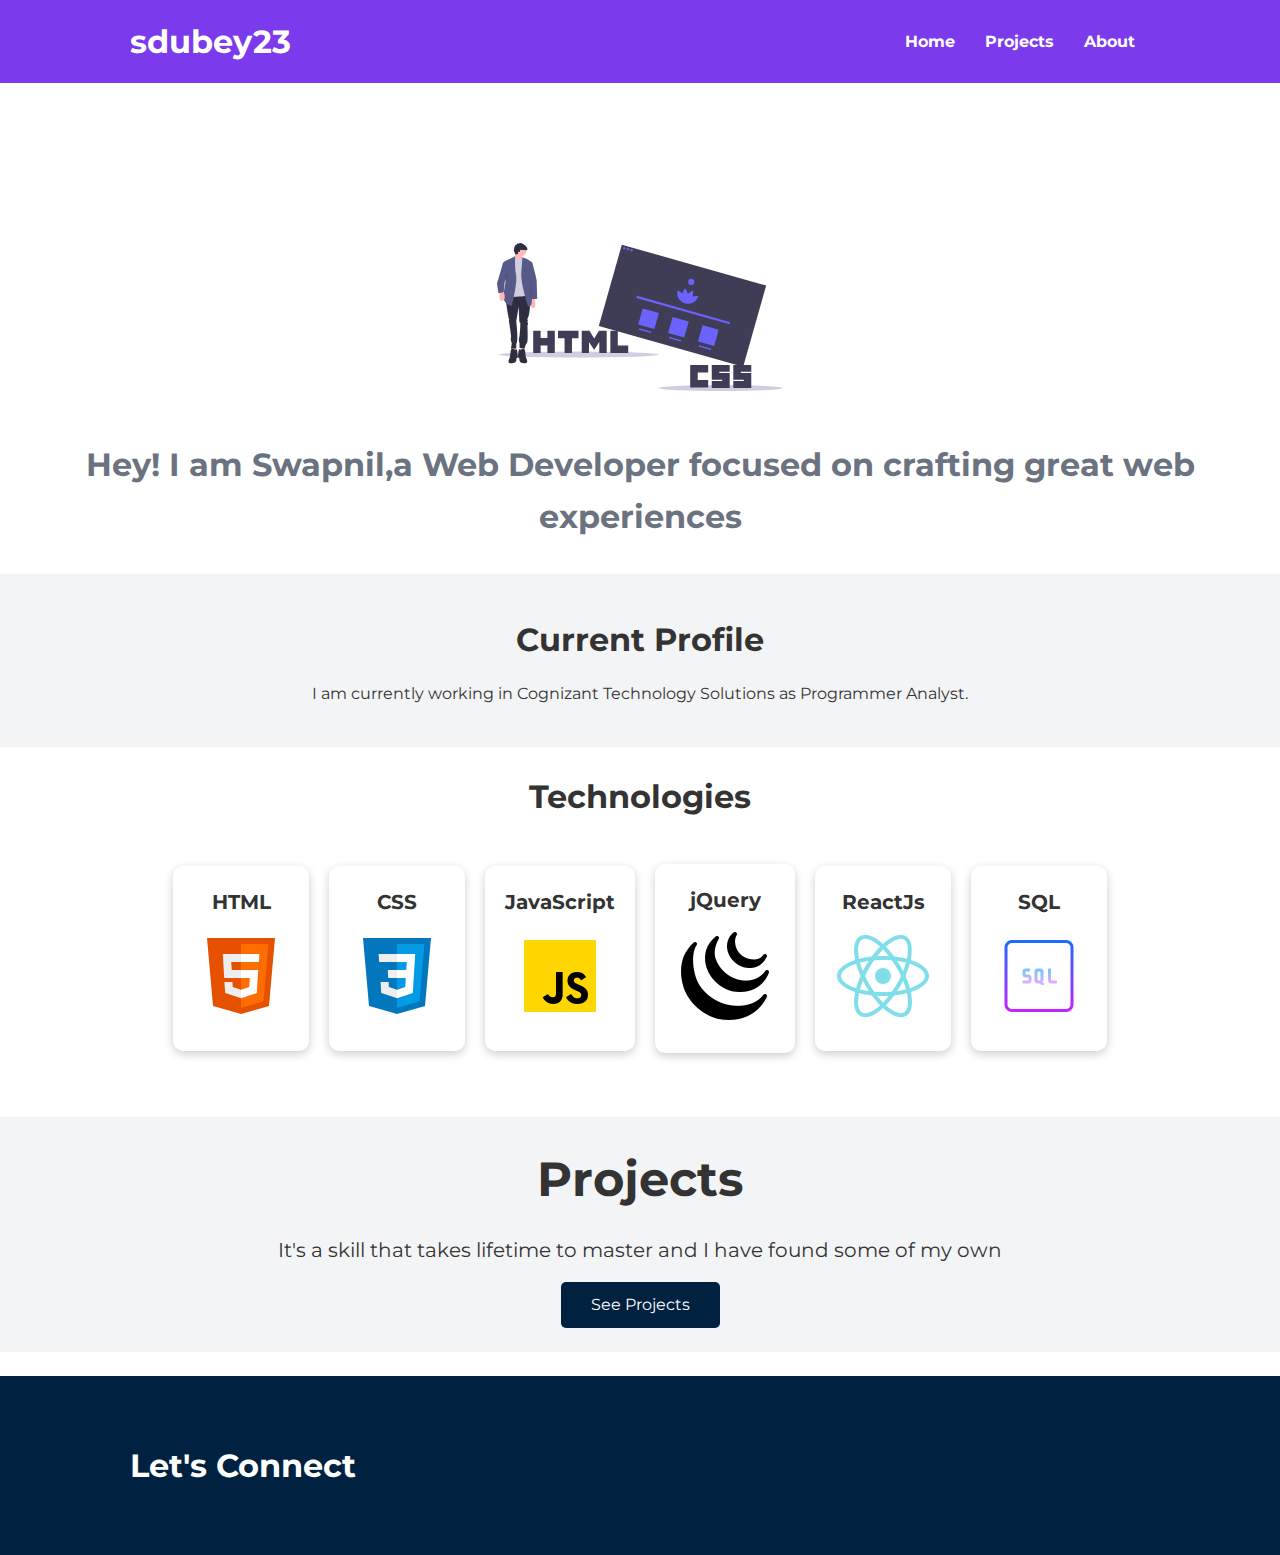
<file: index.html>
<!DOCTYPE html>
<html lang="en">

<head>
    <meta charset="UTF-8">
    <meta name="viewport" content="width=device-width, initial-scale=1.0">
    <title>Swapnil's Profile</title>
    <!-- Font-Awesome CDN -->
    <link rel="stylesheet" href="https://cdnjs.cloudflare.com/ajax/libs/font-awesome/5.15.2/css/all.min.css"
        integrity="sha512-HK5fgLBL+xu6dm/Ii3z4xhlSUyZgTT9tuc/hSrtw6uzJOvgRr2a9jyxxT1ely+B+xFAmJKVSTbpM/CuL7qxO8w=="
        crossorigin="anonymous" />
    <!-- Stylesheets -->
    <link rel="stylesheet" href="css/utilities.css" />
    <link rel="stylesheet" href="css/style.css" />
</head>

<body>
    <div class="navbar">
        <div class="container flex">
            <h1 class="logo">sdubey23</h1>
            <nav>
                <ul>
                    <li><a href="#">Home</a></li>
                    <li><a href="projects.html">Projects</a></li>
                    <li><a href="about.html">About</a></li>
                </ul>
            </nav>
        </div>
    </div>

    <header class="image">
        <img class="image-img" src='/images/hero.svg' />
        <h1 class="image-heading">Hey! I am Swapnil,a Web Developer focused on crafting great
            web experiences</h1>
    </header>

    <section class="section ow">
        <div class="container container-center">
            <h1>Current Profile</h1>
            <p>I am currently working in Cognizant Technology Solutions as Programmer Analyst.</p>
        </div>
    </section>

    <section class="languages">
        <h2 class="md text-center my-2">
            Technologies
        </h2>
        <div class="container flex">
            <div class="card">
                <h4>HTML</h4>
                <img src="images/logos/html5.png" />
            </div>
            <div class="card">
                <h4>CSS</h4>
                <img src="images/logos/css.png" />
            </div>
            <div class="card">
                <h4>JavaScript</h4>
                <img src="images/logos/js.png" />
            </div>
            <div class="card">
                <h4>jQuery</h4>
                <img src="images/logos/jquery.png" />
            </div>
            <div class="card">
                <h4>ReactJs</h4>
                <img src="images/logos/react.png" />
            </div>
            <div class="card">
                <h4>SQL</h4>
                <img src="images/logos/sql.png" />
            </div>
        </div>
    </section>

    <section class="project-section bg-primary my-2 py-2">
        <div class="container">
            <div class="text-center">
                <h2 class="lg">Projects</h2>
                <p class="lead my-1">It's a skill that takes lifetime to master and I have found some
                    of my own
                </p>
                <a href="projects.html" class="btn btn-dark">See Projects</a>
            </div>

        </div>
    </section>

    <!-- Footer -->
    <footer class="footer bg-dark py-5">
        <div class="container grid grid-2">
            <div>
                <h1>Let's Connect</h1>
            </div>
            <div class="social">
                <a href="https://github.com/SDUBEY23">
                    <i class="fab fa-github fa-2x"></i>
                </a>
                <a href="https://www.linkedin.com/in/sdubey23/">
                    <i class="fab fa-linkedin fa-2x"></i>
                </a>
                <a href="https://twitter.com/Swapnil46951833">
                    <i class="fab fa-twitter fa-2x"></i>
                </a>
            </div>
        </div>

    </footer>
</body>

</html>
</file>
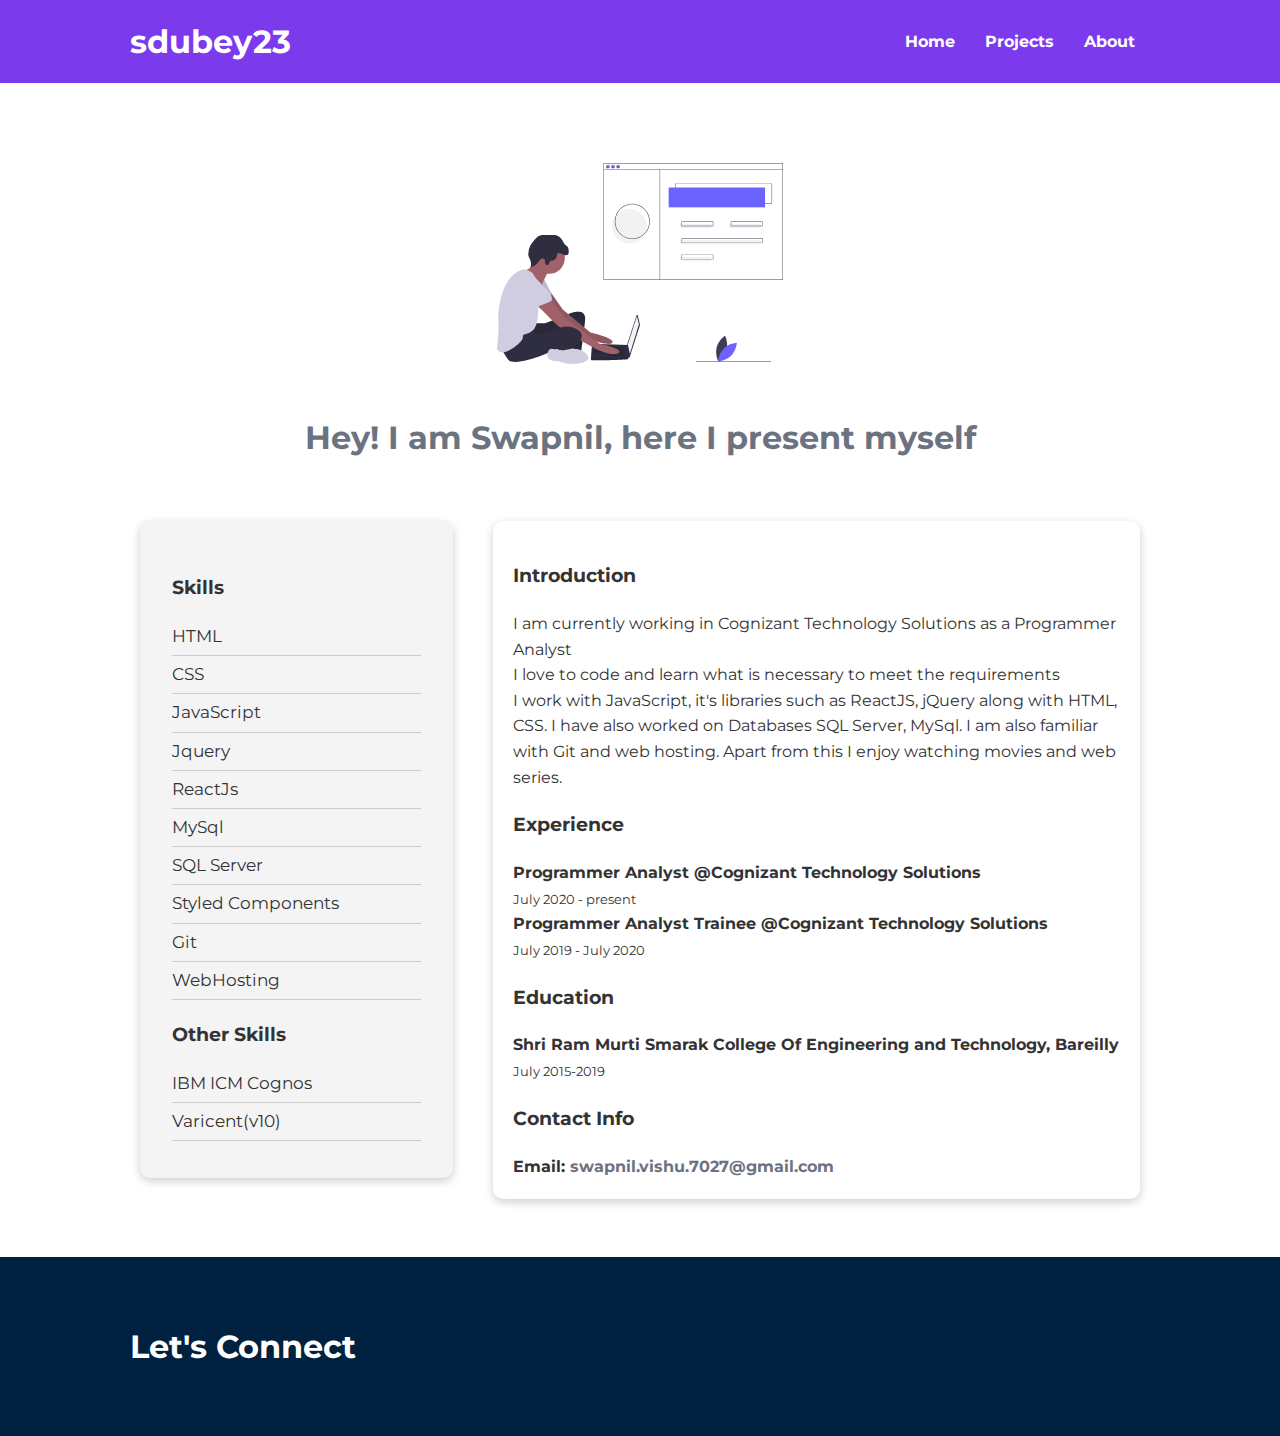
<file: about.html>
<!DOCTYPE html>
<html lang="en">

<head>
    <meta charset="UTF-8">
    <meta name="viewport" content="width=device-width, initial-scale=1.0">
    <title>Swapnil's Profile</title>
    <!-- Font-Awesome CDN -->
    <link rel="stylesheet" href="https://cdnjs.cloudflare.com/ajax/libs/font-awesome/5.15.2/css/all.min.css"
        integrity="sha512-HK5fgLBL+xu6dm/Ii3z4xhlSUyZgTT9tuc/hSrtw6uzJOvgRr2a9jyxxT1ely+B+xFAmJKVSTbpM/CuL7qxO8w=="
        crossorigin="anonymous" />
    <!-- Stylesheets -->
    <link rel="stylesheet" href="css/utilities.css" />
    <link rel="stylesheet" href="css/style.css" />
</head>

<body>
    <div class="navbar">
        <div class="container flex">
            <h1 class="logo">sdubey23</h1>
            <nav>
                <ul>
                    <li><a href="index.html">Home</a></li>
                    <li><a href="projects.html">Projects</a></li>
                    <li><a href="#">About</a></li>
                </ul>
            </nav>
        </div>
    </div>

    <div>
        <img class="image-img" src='/images/webdev.svg' />
    </div>
    <header class="about-image">
        <h1 class="image-heading">Hey! I am Swapnil, here I present myself</h1>
    </header>

    <section class="info-main my-4">
        <div class="container grid">
            <div class="card bg-light p-3">
                <h3 class="my-2">Skills</h3>
                <nav>
                    <ul>
                        <li>HTML</li>
                        <li>CSS</li>
                        <li>JavaScript</li>
                        <li>Jquery</li>
                        <li>ReactJs</li>
                        <li>MySql</li>
                        <li>SQL Server</li>
                        <li>Styled Components</li>
                        <li>Git</li>
                        <li>WebHosting</li>
                    </ul>
                </nav>
                <h3 class="my-2">Other Skills</h3>
                <nav>
                    <ul>
                        <li>IBM ICM Cognos</li>
                        <li>Varicent(v10)</li>
                    </ul>
                </nav>
            </div>
            <div class="card">
                <h3>Introduction</h3>
                <p>I am currently working in Cognizant Technology Solutions as a Programmer Analyst</p>
                <div class="alert alert-success">
                    I love to code and learn what is necessary to meet the requirements
                    <p>I work with JavaScript, it's libraries such as ReactJS, jQuery along with HTML, CSS. I have also
                        worked on Databases SQL Server, MySql. I am also familiar with Git and web hosting.
                        Apart from this I enjoy watching movies and web series.
                    </p>
                </div>

                <h3>Experience</h3>
                <div>
                    <h4>Programmer Analyst @Cognizant Technology Solutions</h4>
                    <small>July 2020 - present</small>
                    <h4>Programmer Analyst Trainee @Cognizant Technology Solutions</h4>
                    <small>July 2019 - July 2020</small>
                </div>
                <div>
                    <h3>Education</h3>
                    <h4>Shri Ram Murti Smarak College Of Engineering and Technology, Bareilly</h4>
                    <small>July 2015-2019</small>
                </div>
                <div>
                    <h3>Contact Info</h3>
                    <h4>Email: <span class="heading-inverted">swapnil.vishu.7027@gmail.com</span></h4>
                </div>
            </div>

        </div>
    </section>

    <!-- Footer  -->
    <footer class="footer bg-dark py-5">
        <div class="container grid grid-2">
            <div>
                <h1>Let's Connect</h1>
            </div>
            </nav>
            <div class="social">
                <a href="https://github.com/SDUBEY23">
                    <i class="fab fa-github fa-2x"></i>
                </a>
                <a href="https://www.linkedin.com/in/sdubey23/">
                    <i class="fab fa-linkedin fa-2x"></i>
                </a>
                <a href="https://twitter.com/Swapnil46951833">
                    <i class="fab fa-twitter fa-2x"></i>
                </a>
            </div>
        </div>
    </footer>
</body>

</html>
</file>
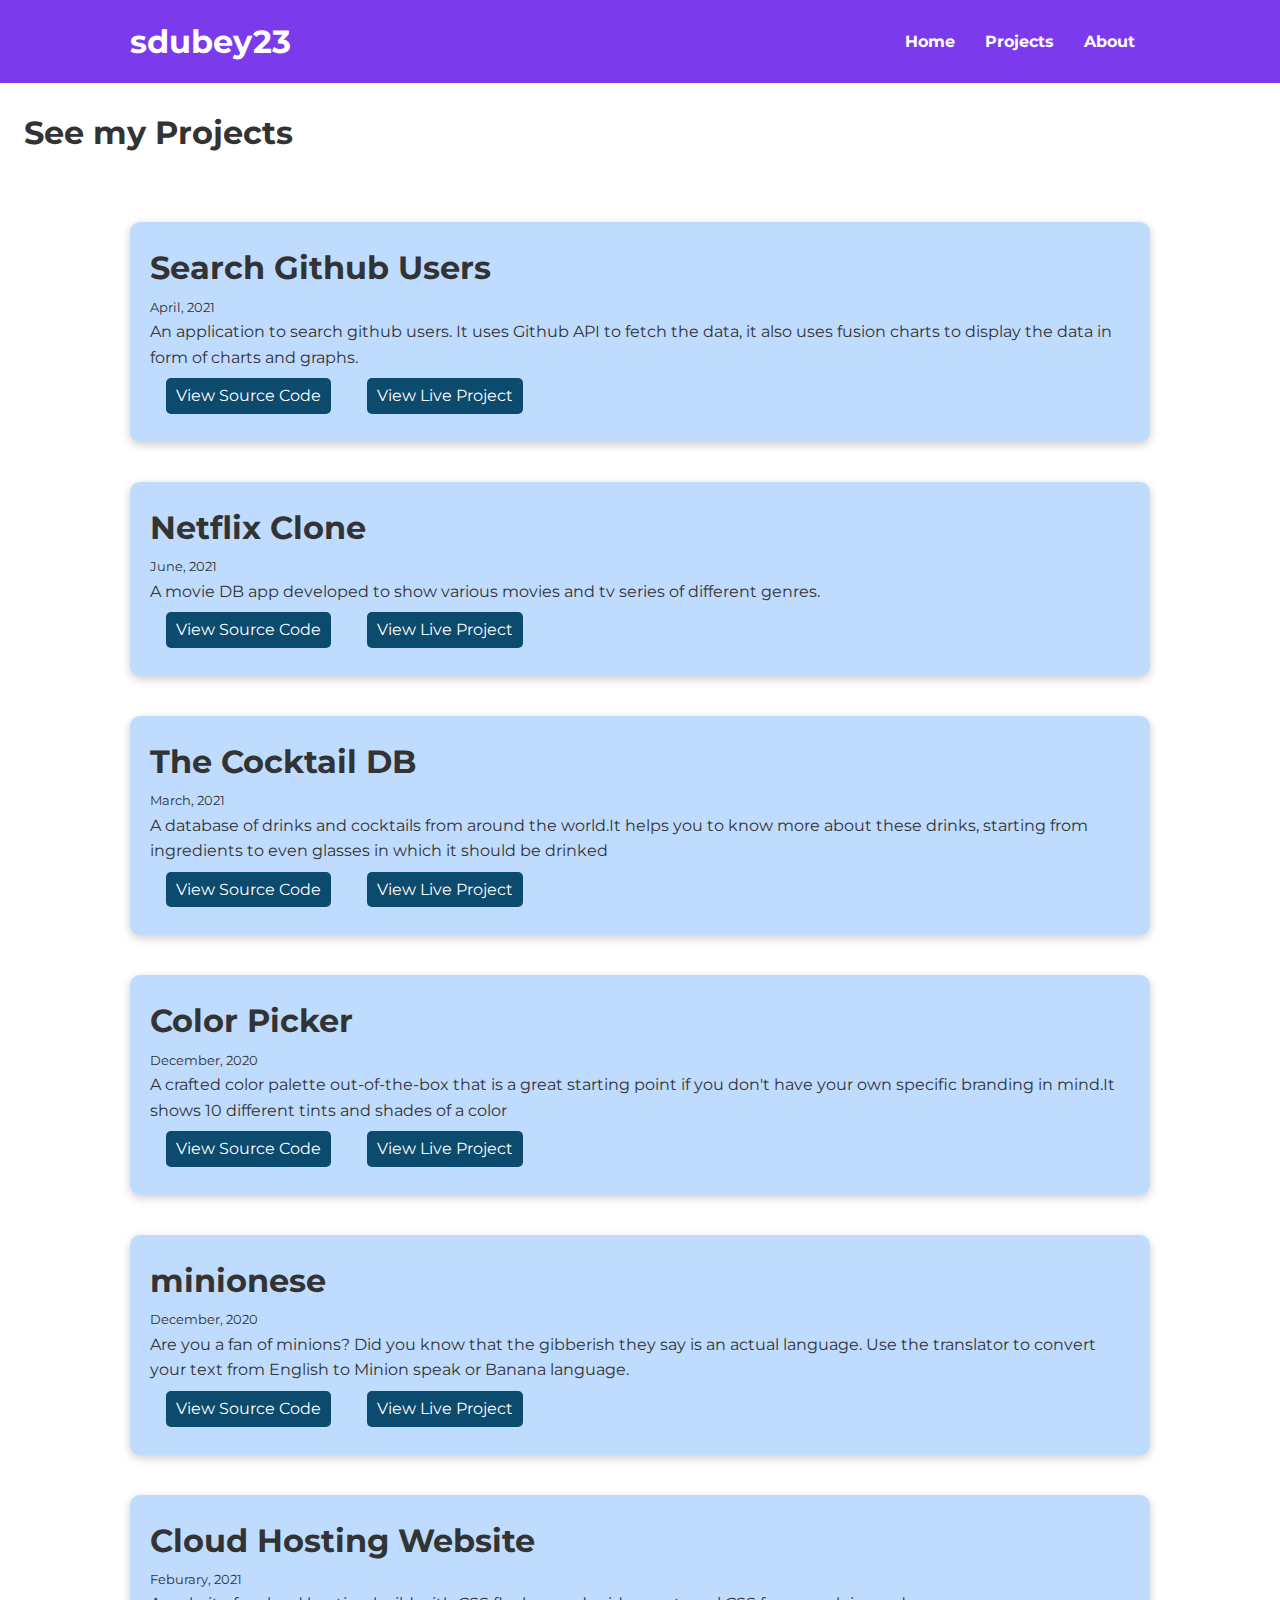
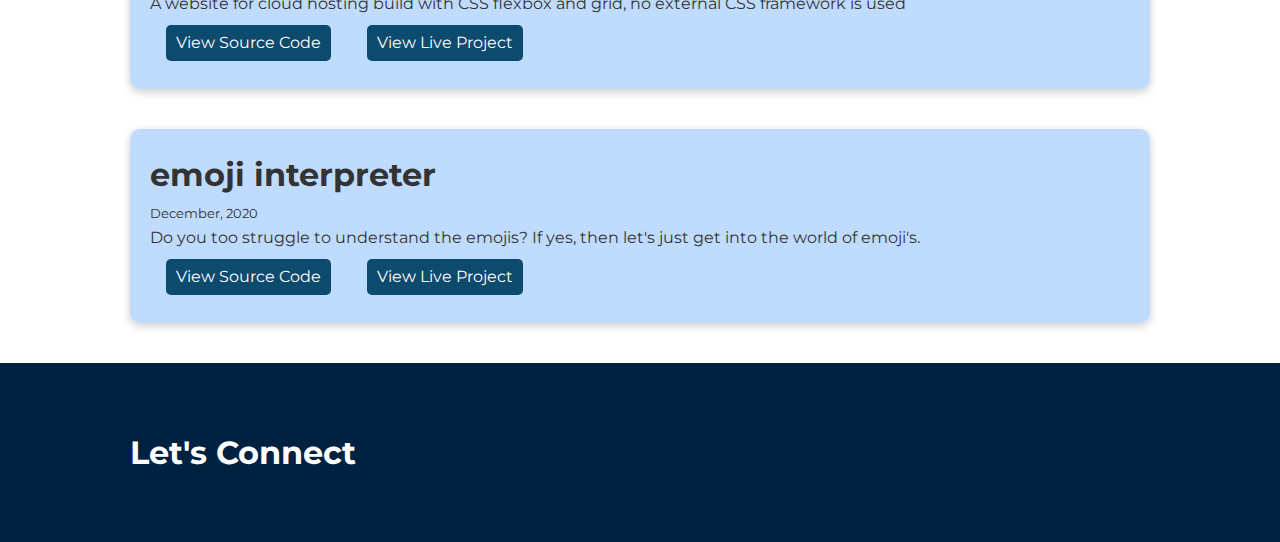
<file: projects.html>
<!DOCTYPE html>
<html lang="en">

<head>
    <meta charset="UTF-8">
    <meta name="viewport" content="width=device-width, initial-scale=1.0">
    <title>Projects | Portfolio</title>
    <!-- Font-Awesome CDN -->
    <link rel="stylesheet" href="https://cdnjs.cloudflare.com/ajax/libs/font-awesome/5.15.2/css/all.min.css"
        integrity="sha512-HK5fgLBL+xu6dm/Ii3z4xhlSUyZgTT9tuc/hSrtw6uzJOvgRr2a9jyxxT1ely+B+xFAmJKVSTbpM/CuL7qxO8w=="
        crossorigin="anonymous" />
    <!-- Stylesheets -->
    <link rel="stylesheet" href="css/utilities.css" />
    <link rel="stylesheet" href="css/style.css" />
</head>

<body>
    <div class="navbar">
        <div class="container flex">
            <h1 class="logo">sdubey23</h1>
            <nav>
                <ul>
                    <li><a href="index.html">Home</a></li>
                    <li><a href="#">Projects</a></li>
                    <li><a href="about.html">About</a></li>
                </ul>
            </nav>
        </div>
    </div>

    <section class="projects-main">
        <h2 class="md my-2 mx-2 py-2">
            See my Projects
        </h2>
        <div class="container grid ">
            <div class="card">
                <h1>Search Github Users</h1>
                <small>April, 2021</small>
                <p>An application to search github users. It uses Github API to fetch the data, it
                    also uses fusion charts to display the data in form of charts and graphs.
                </p>
                <a href="https://github.com/SDUBEY23/search-github-users" class=" btn btn-dark">View Source Code</a>
                <a href="https://user-searchgithub.netlify.app" class="btn btn-dark">View Live Project</a>
            </div>

            <div class="card">
                <h1>Netflix Clone</h1>
                <small>June, 2021</small>
                <p>A movie DB app developed to show various movies and tv series of different genres.</p>
                </p>
                <a href="https://github.com/SDUBEY23/movie-list-page" class=" btn btn-dark">View Source Code</a>
                <a href="https://moviedblist.netlify.app/" class="btn btn-dark">View Live Project</a>
            </div>

            <div class="card">
                <h1>The Cocktail DB</h1>
                <small>March, 2021</small>
                <p>A database of drinks and cocktails from around the world.It helps you to know more about these
                    drinks,
                    starting from ingredients to even glasses in which it should be drinked
                </p>
                <a href="https://github.com/SDUBEY23/cocktail-db.git" class=" btn btn-dark">View Source Code</a>
                <a href="https://cocktail-pedia.netlify.app/" class="btn btn-dark">View Live Project</a>
            </div>

            <div class="card">
                <h1>Color Picker</h1>
                <small>December, 2020</small>
                <p>A crafted color palette out-of-the-box that is a great starting point if you don't have your own
                    specific branding in mind.It shows 10 different tints and shades of a color
                </p>
                <a href="https://github.com/SDUBEY23/color-picker.git" class=" btn btn-dark">View Source Code</a>
                <a href="https://color-tintshade-picker.netlify.app/" class="btn btn-dark">View Live Project</a>
            </div>

            <div class="card">
                <h1>minionese</h1>
                <small>December, 2020</small>
                <p>Are you a fan of minions? Did you know that the gibberish they say is an actual language. Use the
                    translator to convert your text from English to Minion speak or Banana language.</p>
                <a href="https://github.com/SDUBEY23/minion-translator.git" class=" btn btn-dark">View Source Code</a>
                <a href="https://banana-talk-tanslator.netlify.app/" class="btn btn-dark">View Live Project</a>
            </div>

            <div class="card">
                <h1>Cloud Hosting Website</h1>
                <small>Feburary, 2021</small>
                <p>A website for cloud hosting build with CSS flexbox and grid,
                    no external CSS framework is used</p>
                <a href="https://github.com/SDUBEY23/flexbox-project.git" class=" btn btn-dark">View Source Code</a>
                <a href="https://cloud-hostingwebsite.netlify.app/" class="btn btn-dark">View Live Project</a>
            </div>

            <div class="card">
                <h1>emoji interpreter</h1>
                <small>December, 2020</small>
                <p>Do you too struggle to understand the emojis?
                    If yes, then let's just get into the world of emoji's.</p>
                <a href="https://github.com/SDUBEY23/emojiitranslator.git" class=" btn btn-dark">View Source Code</a>
                <a href="https://codesandbox.io/s/github/SDUBEY23/emojiitranslator" class="btn btn-dark">View Live
                    Project</a>
            </div>
        </div>
    </section>

    <!-- Footer -->
    <footer class="footer bg-dark py-5">
        <div class="container grid grid-2">
            <div>
                <h1>Let's Connect</h1>
            </div>
            <div class="social">
                <a href="https://github.com/SDUBEY23">
                    <i class="fab fa-github fa-2x"></i>
                </a>
                <a href="https://www.linkedin.com/in/sdubey23/">
                    <i class="fab fa-linkedin fa-2x"></i>
                </a>
                <a href="https://twitter.com/Swapnil46951833">
                    <i class="fab fa-twitter fa-2x"></i>
                </a>
            </div>
        </div>

    </footer>
</body>

</html>
</file>
<file: css/utilities.css>
/* Utilities */

.container {
    max-width: 1100px;
    margin: 0 auto;
    overflow: auto;
    padding: 0 40px;

}

.flex {
    display: flex;
    justify-content: center;
    align-items: center;
    height: 100%;
}

.grid {
    display: grid;
    grid-template-columns: repeat(2, 1fr);
    gap: 20px;
    justify-content: center;
    align-items: center;
    height: 100%;
}

.grid-2 {
    grid-template-columns: repeat(2, 1fr);
}


.card {
    background-color: #fff;
    border-radius: 10px;
    box-shadow: 0 3px 10px rgba(0, 0, 0, 0.2);
    padding: 20px;
    margin: 10px;
    color: #333;
}

.btn {
    display: inline-block;
    padding: 10px 30px;
    cursor: pointer;
    background-color: var(--primary-color);
    color: #fff;
    border: none;
    border-radius: 5px;
}

.btn-outline {
    background-color: transparent;
    border: 1px #fff solid;
}

.btn:hover {
    transform: scale(0.98);
}

.bg-primary a,
.btn-primary a,
.bg-secondary a,
.btn-secondary a,
.bg-dark a,
.btn-dark a {
    color: #fff;
}

/* Backgrounds & colored buttons */
.btn-primary {
    background-color: var(--primary-color);
    color: #fff;
}

.bg-primary {
    background-color: var(--off-white);
}

.bg-secondary,
.btn-secondary {
    background-color: var(--secondary-color);
    color: #fff;
}

.bg-dark,
.btn-dark {
    background-color: var(--dark-color);
    color: #fff;
}

.bg-light,
.btn-light {
    background-color: var(--light-color);
    color: #333;
}

/* }text sizes */
.lead {
    font-size: 20px;
}

.sa {
    font-size: 1rem;
}

.md {
    font-size: 2rem;
}

.lg {
    font-size: 3rem;
}

.xl {
    font-size: 4rem;
}

.text-center {
    text-align: center;
}

/* Margin */

.my-1 {
    margin: 1rem 0;
}

.my-2 {
    margin: 1.5rem 0;
}


.my-3 {
    margin: 2rem 0;
}

.my-4 {
    margin: 3rem 0;
}

.my-5 {
    margin: 4rem 0;
}

/*  */
.mx-2 {
    margin: 0 1.5rem;
}

/*  */
.m-1 {
    margin: 1rem;
}

.m-2 {
    margin: 1.5rem;
}

.m-3 {
    margin: 2rem;
}

.m-4 {
    margin: 3rem;
}

.m-5 {
    margin: 4rem;
}

/* Padding */

.py-1 {
    padding: 1rem 0;
}

.py-2 {
    padding: 1.5rem 0;
}

.py-3 {
    padding: 2rem 0;
}

.py-4 {
    padding: 3rem 0;
}

.py-5 {
    padding: 4rem 0;
}

/*  */
.p-1 {
    padding: 1rem;
}

.p-2 {
    padding: 1.5rem;
}

.p-3 {
    padding: 2rem;
}

.p-4 {
    padding: 3rem;
}

.p-5 {
    padding: 4rem;
}
</file>
<file: css/style.css>
@import url('https://fonts.googleapis.com/css2?family=Montserrat:wght@400;700&display=swap');

:root {
    --primary-color: #7C3AED;
    --secondary-color: #1c3fa8;
    --dark-color: #002240;
    --success-color: #5cb85c;
    --error-color: #d9534f;
    --off-white: #F3F4F6;
    --light-color: #f4f4f4;
    --dark-gray: #6B7280;
}

* {
    box-sizing: border-box;
    padding: 0;
    margin: 0;
}

body {
    font-family: 'Montserrat', sans-serif;
    color: #333;
    line-height: 1.6;
}

ul {
    list-style-type: none;
}

a {
    text-decoration: none;
}

/* Navbar */

.navbar {
    background-color: var(--primary-color);
    color: #fff;
    padding: 1rem;
}

.navbar ul {
    display: flex;
}

.navbar a {
    color: #fff;
    padding: 10px;
    margin: 0 5px;
    font-weight: bold;
}

.navbar .flex {
    justify-content: space-between;
}

.navbar a:hover {
    border-bottom: 2px solid #fff;
}

/* header */
.image {
    padding: 2rem;
    padding-top: 5rem;

}

.image-img {
    padding: 2rem;
    padding-top: 5rem;
    max-width: 80%;
    width: 350px;
    display: block;
    margin: auto;
}

.image .image-img {
    max-width: 80%;
    width: 350px;
    display: block;
    margin: auto;
}

.about-image {
    text-align: center;
    padding-top: 1rem;
    color: var(--dark-gray);
}

.contact-image {
    text-align: center;
    padding-top: 1rem;
    color: var(--dark-gray);
}

.image .image-heading {
    text-align: center;
    padding-top: 1rem;
    color: var(--dark-gray);
}

.about-image p {
    text-align: center;
    padding-top: 1rem;
}

.image .image-heading .heading-inverted {
    color: var(--primary-color);
}

.heading-inverted {
    color: var(--dark-gray);
}

/*  */
/** sections **/

.section {
    padding: 2rem;
}

.section h1,
.section p {
    text-align: center;
    padding: 0.5rem;
}

.ow {
    background-color: var(--off-white);
}

/* Languages */

.languages .flex {
    flex-wrap: wrap;
}

.languages .card {
    text-align: center;
    margin: 18px 10px 40px;
    transition: transform 0.2s ease-in;
}

.languages .card h4 {
    font-size: 20px;
    margin-bottom: 10px;
}

.languages .card:hover {
    transform: translateY(-15px);
}

/* Projects */
.project-section .grid {
    grid-template-columns: 4fr 3fr;
}

/*  */
.projects-main .card .btn {
    padding: 5px 10px;
    margin: 0.5rem 1rem;
    background-color: #0C4A6E;
}

/* .projects .card:hover{
    transform: scale(1.02);
} */

.projects-main .card .btn:hover {
    transform: scale(1.02);
}

.projects-main .card {
    background-color: #BFDBFE;
}

/*  */
.projects-main .card>i {
    margin-right: 20px;
}

.projects-main .grid {
    padding: 30px;
}

.projects-main .grid>* {
    grid-column: 1 / span 3;

}


/* .projects-main .grid > *:nth-child(2){
    grid-column: 1 / span 3;
    
}  */

/* Info */
.info-main h3 {
    margin: 20px 0;
}

.info-main .grid {
    grid-template-columns: 1fr 2fr;
    align-items: flex-start;
}

.info-main nav li {
    font-size: 17px;
    padding-bottom: 5px;
    margin-bottom: 5px;
    border-bottom: 1px #ccc solid;
}


.info-main a:hover {
    font-weight: bold;
}

/* Footer */

.footer .social a {
    margin: 0 10px;
}

.footer .social a:hover {
    opacity: 0.6;
}

/* For tablets */
@media(max-width: 768px) {

    .grid,
    .showcase .grid,
    .stats .grid,
    .cli .grid,
    .project-section .grid,
    .projects-main .grid,
    .info-main .grid {
        grid-template-columns: 1fr;
        grid-template-rows: 1fr;
    }

    .showcase {
        height: auto;
    }

    .showcase-text {
        text-align: center;
        margin-top: 40px;
        animation: slideInFromTop 1s ease-in;
    }

    .showcase-form {
        justify-self: center;
        margin: auto;
        animation: slideInFromBottom 1s ease-in;
    }

    .cli .grid>*:first-child {
        grid-column: 1;
        grid-row: 1;
    }

    .projects-head,
    .projects-sub-head,
    .docs-head {
        text-align: center;
    }

    .features-head img,
    .features-sub-head img,
    .docs-head img {
        justify-self: center;
    }

    .projects-main .grid>* {
        grid-column: 1;
    }

    .projects-main .card .btn {
        justify-self: center;
        align-items: center;
        place-items: center;
    }
}

@media(max-width: 500px) {
    .navbar {
        height: 110%;
    }

    .navbar .flex {
        flex-direction: column;
    }

    .navbar ul {
        padding: 10px;
        background-color: rgba(0, 0, 0, 0.1);
    }

    .projects-main .card .btn {
        justify-self: center;
        align-items: center;
        place-items: center;
    }
}
</file>
